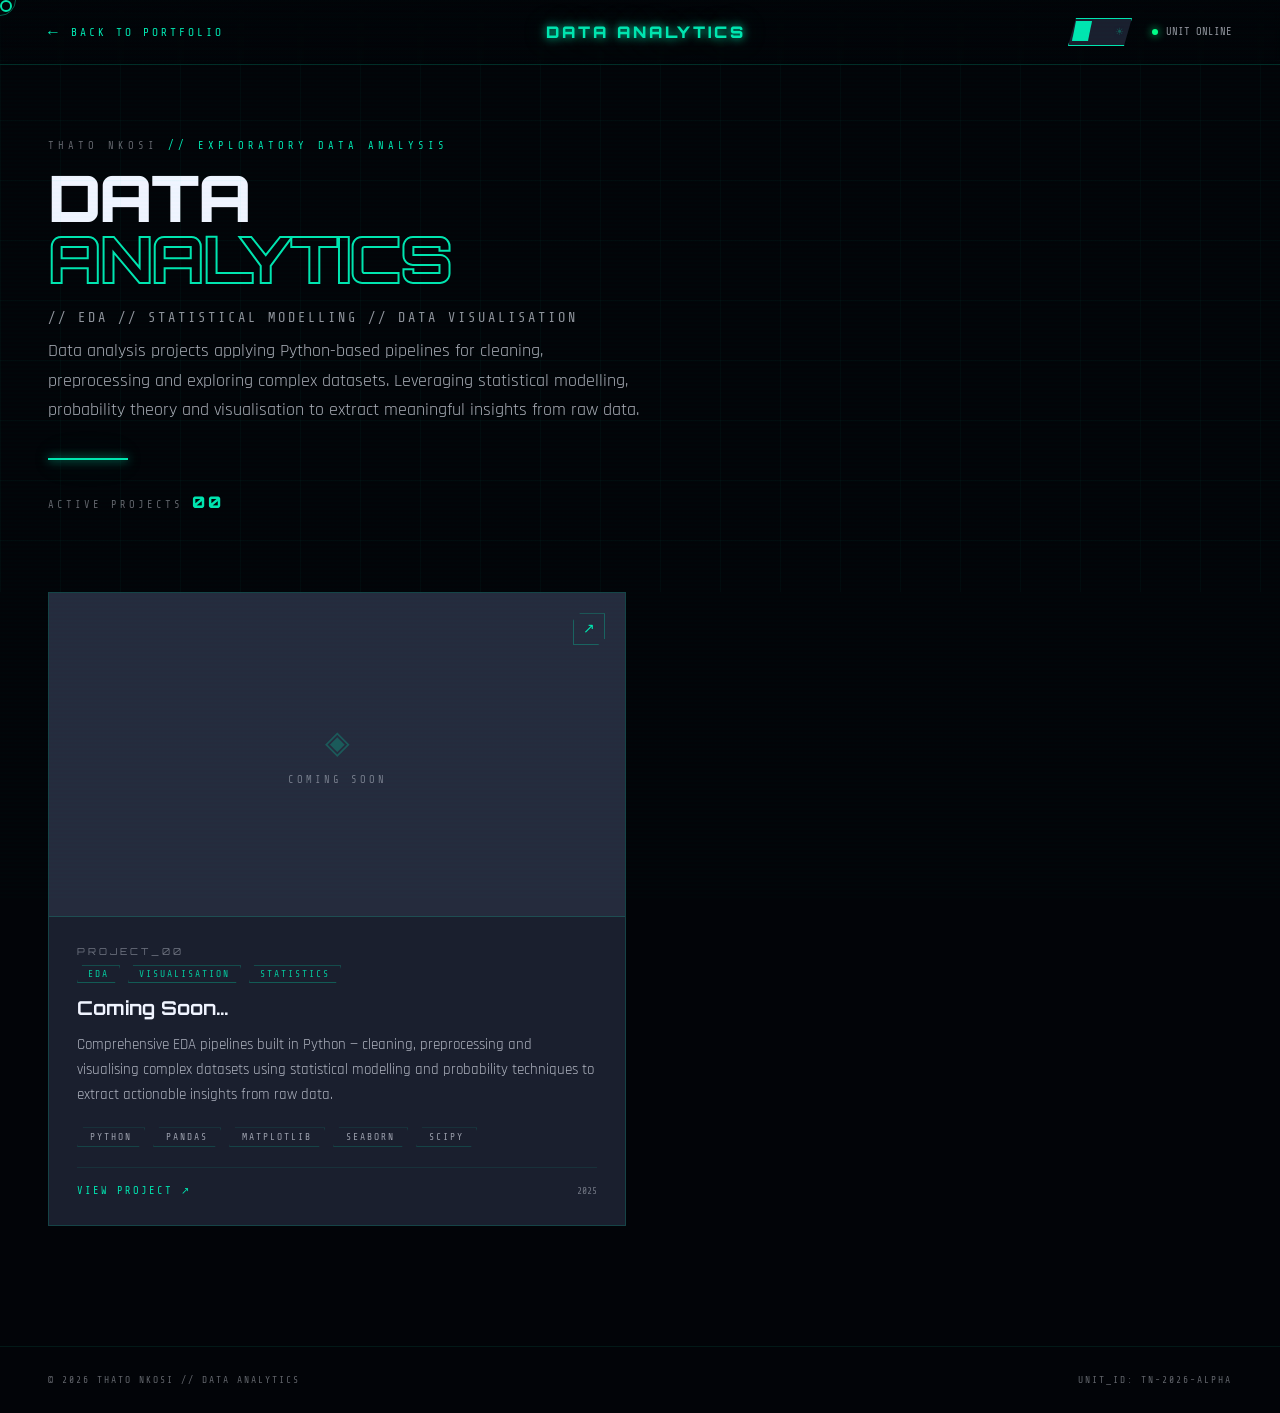
<file: projects/eda.html>
<!DOCTYPE html>
<html lang="en">
<head>
<meta charset="UTF-8">
<meta name="viewport" content="width=device-width, initial-scale=1.0">
<title>DATA ANALYTICS // THATO NKOSI</title>
<link href="https://fonts.googleapis.com/css2?family=Orbitron:wght@400;700;900&family=Share+Tech+Mono&family=Rajdhani:wght@300;400;600;700&display=swap" rel="stylesheet">
<link rel="stylesheet" href="../css/eda.css">

</head>
<body>
<div class="cursor" id="cursor"></div>
<div class="cursor-trail" id="cursor-trail"></div>
<nav>
  <a href="../index.html" class="nav-back">BACK TO PORTFOLIO</a>
  <div class="nav-logo">DATA ANALYTICS</div>
  <div class="nav-right">
    <label class="theme-toggle" title="Toggle theme">
      <input type="checkbox" id="theme-checkbox">
      <div class="toggle-track"><span class="toggle-icon-dark">◑</span><span class="toggle-icon-light">☀</span></div>
      <div class="toggle-thumb"></div>
    </label>
    <div class="nav-status"><div class="status-dot"></div>UNIT ONLINE</div>
  </div>
</nav>

<div class="page-hero">
  <div class="page-breadcrumb">THATO NKOSI <span>// EXPLORATORY DATA ANALYSIS</span></div>
  <h1 class="page-title">DATA<br><span class="outline">ANALYTICS</span></h1>
  <div class="page-subtitle">// EDA // STATISTICAL MODELLING // DATA VISUALISATION</div>
  <p class="page-desc">Data analysis projects applying Python-based pipelines for cleaning, preprocessing and exploring complex datasets. Leveraging statistical modelling, probability theory and visualisation to extract meaningful insights from raw data.</p>
  <div class="page-divider"></div>
  <div class="project-count">ACTIVE PROJECTS <span>00</span></div>
</div>

<div class="projects-section">
  <div class="projects-grid" id="projects-grid">

    <div class="proj-card reveal">
      <a href="#" class="card-corner">↗</a>
      <div class="upload-zone" id="zone-1">
        <div class="upload-placeholder">
          <div class="upload-icon">◈</div>
          <div class="upload-text">COMING SOON</div>
        </div>
      </div>
      <div class="card-body">
        <div class="card-num">PROJECT_00</div>
        <div class="card-tags">
          <span class="card-tag">EDA</span>
          <span class="card-tag">VISUALISATION</span>
          <span class="card-tag">STATISTICS</span>
        </div>
        <h3 class="card-title">Coming Soon...</h3>
        <p class="card-desc">Comprehensive EDA pipelines built in Python — cleaning, preprocessing and visualising complex datasets using statistical modelling and probability techniques to extract actionable insights from raw data.</p>
        <div class="card-tech">
          <span class="tech-pill">PYTHON</span>
          <span class="tech-pill">PANDAS</span>
          <span class="tech-pill">MATPLOTLIB</span>
          <span class="tech-pill">SEABORN</span>
          <span class="tech-pill">SCIPY</span>
        </div>
        <div class="card-footer">
          <a href="#" class="card-link">VIEW PROJECT ↗</a>
          <span class="card-date">2025</span>
        </div>
      </div>
    </div>

  </div>
</div>

<footer>
  <div class="footer-copy">© 2026 THATO NKOSI // DATA ANALYTICS</div>
  <div class="footer-copy">UNIT_ID: TN-2026-ALPHA</div>
</footer>

<script src="../js/eda.js"></script>
</body>
</html>
</file>
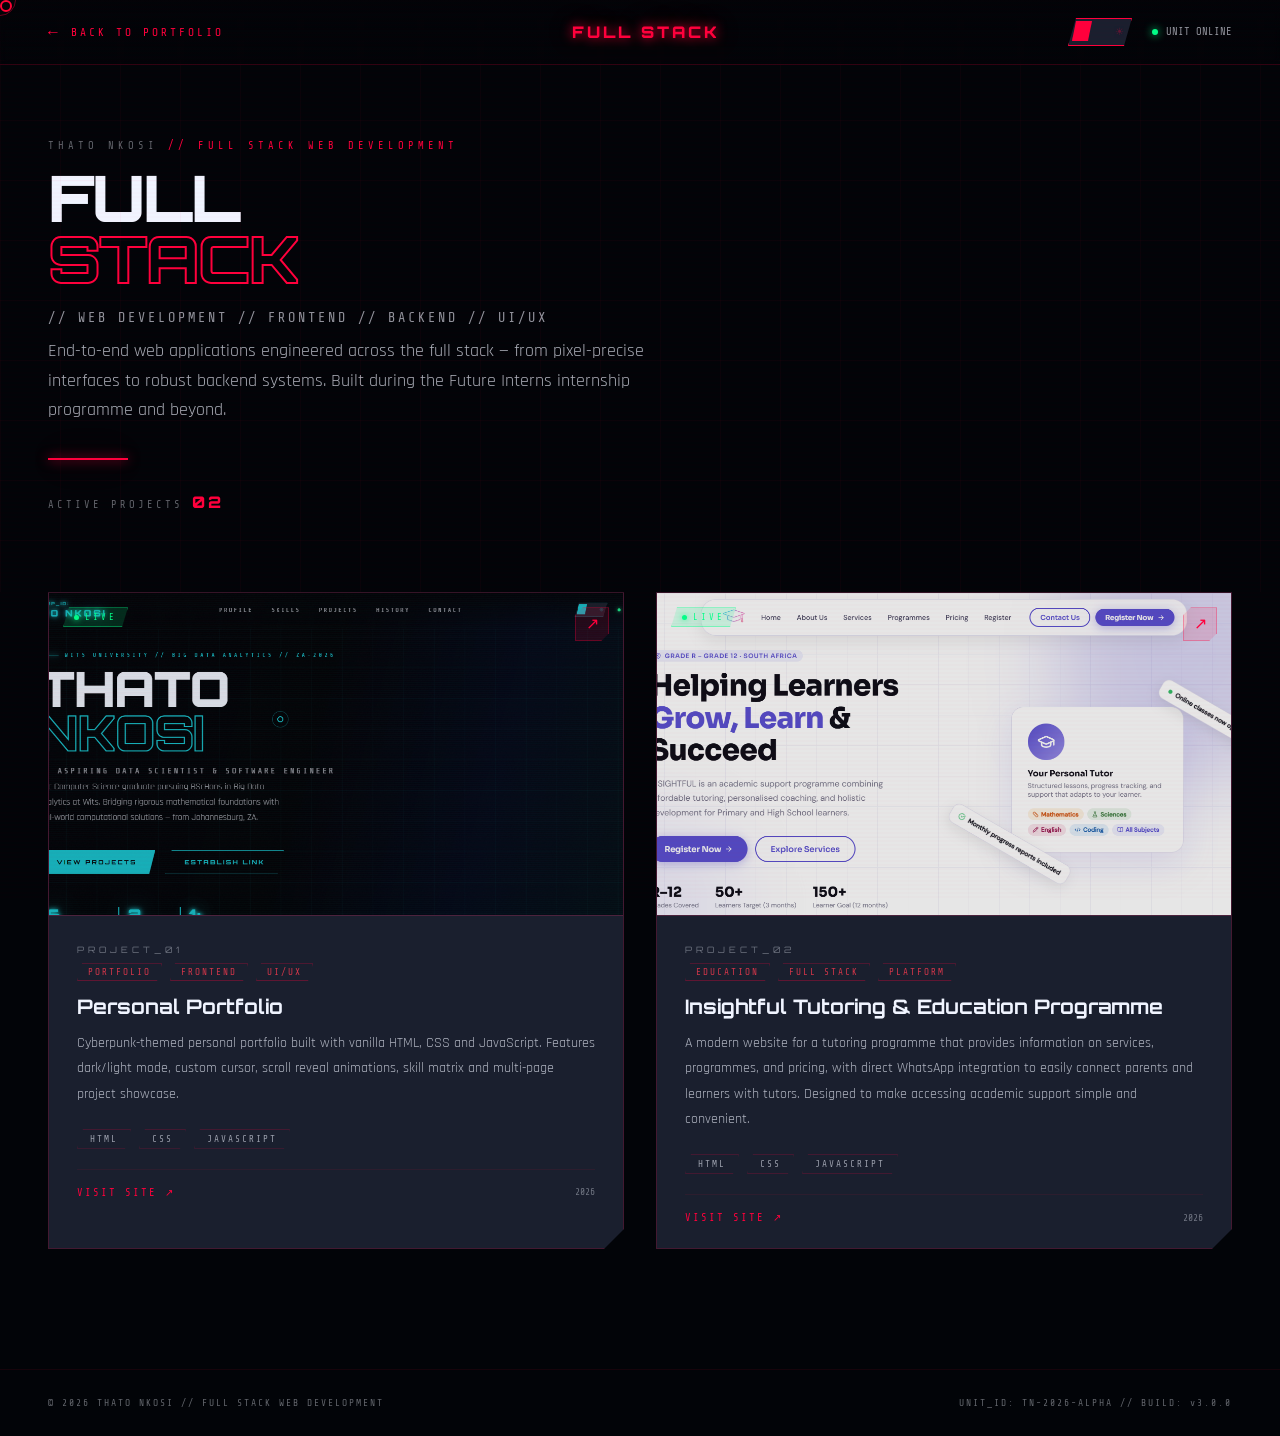
<file: projects/fullstack.html>
<!DOCTYPE html>
<html lang="en">
<head>
<meta charset="UTF-8">
<meta name="viewport" content="width=device-width, initial-scale=1.0">
<title>FULL STACK // THATO NKOSI</title>
<link href="https://fonts.googleapis.com/css2?family=Orbitron:wght@400;700;900&family=Share+Tech+Mono&family=Rajdhani:wght@300;400;600;700&display=swap" rel="stylesheet">
<link rel="stylesheet" href="../css/fullstack.css">

</head>
<body>

<div class="cursor" id="cursor"></div>
<div class="cursor-trail" id="cursor-trail"></div>

<nav>
  <a href="../index.html" class="nav-back">BACK TO PORTFOLIO</a>
  <div class="nav-logo">FULL STACK</div>
  <div class="nav-right">
    <label class="theme-toggle" title="Toggle theme">
      <input type="checkbox" id="theme-checkbox">
      <div class="toggle-track"><span class="toggle-icon-dark">◑</span><span class="toggle-icon-light">☀</span></div>
      <div class="toggle-thumb"></div>
    </label>
    <div class="nav-status"><div class="status-dot"></div>UNIT ONLINE</div>
  </div>
</nav>

<!-- HERO -->
<div class="page-hero">
  <div class="page-breadcrumb">THATO NKOSI <span>// FULL STACK WEB DEVELOPMENT</span></div>
  <h1 class="page-title">FULL<br><span class="outline">STACK</span></h1>
  <div class="page-subtitle">// WEB DEVELOPMENT // FRONTEND // BACKEND // UI/UX</div>
  <p class="page-desc">End-to-end web applications engineered across the full stack — from pixel-precise interfaces to robust backend systems. Built during the Future Interns internship programme and beyond.</p>
  <div class="page-divider"></div>
  <div class="project-count">ACTIVE PROJECTS <span>02</span></div>
</div>

<!-- PROJECTS -->
<div class="projects-section">
  <div class="projects-grid">

    <!-- ── PROJECT 01: PORTFOLIO ── -->
    <a class="proj-card reveal" href="https://thato-nkosi.web.app" target="_blank" rel="noopener">
      <div class="img-zone">
        <!-- Replace src with your landing page screenshot -->
        <img src="../images/portfolio.png" alt="Portfolio Website screenshot"
             onerror="this.style.display='none'; this.parentElement.querySelector('.img-placeholder').style.display='flex';">
        <div class="img-placeholder" style="display:none;">
          <div class="img-placeholder-icon">⬡</div>
          <div class="img-placeholder-text">ADD SCREENSHOT</div>
        </div>
        <div class="live-badge">LIVE</div>
        <div class="visit-arrow">↗</div>
      </div>
      <div class="card-body">
        <div class="card-num">PROJECT_01</div>
        <div class="card-tags">
          <span class="card-tag">PORTFOLIO</span>
          <span class="card-tag">FRONTEND</span>
          <span class="card-tag">UI/UX</span>
        </div>
        <h3 class="card-title">Personal Portfolio</h3>
        <p class="card-desc">Cyberpunk-themed personal portfolio built with vanilla HTML, CSS and JavaScript. Features dark/light mode, custom cursor, scroll reveal animations, skill matrix and multi-page project showcase.</p>
        <div class="card-tech">
          <span class="tech-pill">HTML</span>
          <span class="tech-pill">CSS</span>
          <span class="tech-pill">JAVASCRIPT</span>
        </div>
        <div class="card-footer">
          <span class="card-cta">VISIT SITE ↗</span>
          <span class="card-year">2026</span>
        </div>
      </div>
    </a>

    <!-- ── PROJECT 02: INSIGHTFUL TUTORING ── -->
    <a class="proj-card reveal" href="https://insightful-tutoring.web.app/" target="_blank" rel="noopener">
      <div class="img-zone">
        <!-- Replace src with your landing page screenshot -->
        <img src="../images/insightful.png" alt="Insightful Tutoring screenshot"
             onerror="this.style.display='none'; this.parentElement.querySelector('.img-placeholder').style.display='flex';">
        <div class="img-placeholder" style="display:none;">
          <div class="img-placeholder-icon">⬡</div>
          <div class="img-placeholder-text">ADD SCREENSHOT</div>
        </div>
        <div class="live-badge">LIVE</div>
        <div class="visit-arrow">↗</div>
      </div>
      <div class="card-body">
        <div class="card-num">PROJECT_02</div>
        <div class="card-tags">
          <span class="card-tag">EDUCATION</span>
          <span class="card-tag">FULL STACK</span>
          <span class="card-tag">PLATFORM</span>
        </div>
        <h3 class="card-title">Insightful Tutoring &amp; Education Programme</h3>
        <p class="card-desc">A modern website for a tutoring programme that provides information on services, programmes, and pricing, with direct WhatsApp integration to easily connect parents and learners with tutors. Designed to make accessing academic support simple and convenient.</p>
        <div class="card-tech">
          <span class="tech-pill">HTML</span>
          <span class="tech-pill">CSS</span>
          <span class="tech-pill">JAVASCRIPT</span>
        </div>
        <div class="card-footer">
          <span class="card-cta">VISIT SITE ↗</span>
          <span class="card-year">2026</span>
        </div>
      </div>
    </a>

  </div>
</div>

<footer>
  <div class="footer-copy">© 2026 THATO NKOSI // FULL STACK WEB DEVELOPMENT</div>
  <div class="footer-copy">UNIT_ID: TN-2026-ALPHA // BUILD: v3.0.0</div>
</footer>

<script src="../js/fullstack.js"></script>
</body>
</html>
</file>
<file: css/eda.css>
:root {
    --white:#f0f4ff; --dark:#060810; --darker:#020408; --gray:#1a1f2e; --gray2:#252b3d;
    --nav-bg:rgba(2,4,8,0.95); --text-muted:rgba(240,244,255,0.6);
    --text-faint:rgba(240,244,255,0.4); --text-body:rgba(240,244,255,0.7);
    --border-subtle:rgba(0,229,176,0.18); --border-faint:rgba(0,229,176,0.09);
    --accent:#00e5b0; --accent-glow:0 0 10px #00e5b0,0 0 30px #00e5b044;
  }
  html.light {
    --white:#0d1117; --dark:#e8edf5; --darker:#d0d8e8; --gray:#c4cedd; --gray2:#b8c4d6;
    --nav-bg:rgba(208,216,232,0.96); --text-muted:rgba(13,17,23,0.65);
    --text-faint:rgba(13,17,23,0.45); --text-body:rgba(13,17,23,0.75);
    --border-subtle:rgba(0,158,120,0.2); --border-faint:rgba(0,158,120,0.1);
    --accent:#009e78; --accent-glow:0 0 8px rgba(0,158,120,0.35);
  }
  html.light body{background:var(--darker);color:var(--white)}
  html.light nav{background:linear-gradient(180deg,var(--nav-bg) 0%,transparent 100%);border-bottom-color:var(--border-subtle)}
  html.light .proj-card{background:var(--gray)}
  html.light .upload-zone{background:var(--gray2)}
  html.light footer{background:var(--darker)}

  *,*::before,*::after{box-sizing:border-box;margin:0;padding:0}
  html{scroll-behavior:smooth}
  body{background:var(--darker);color:var(--white);font-family:'Rajdhani',sans-serif;overflow-x:hidden;cursor:none;transition:background 0.5s,color 0.5s}
  .cursor{width:12px;height:12px;border:2px solid var(--accent);border-radius:50%;position:fixed;top:0;left:0;pointer-events:none;z-index:9999;mix-blend-mode:difference}
  .cursor-trail{width:32px;height:32px;border:1px solid var(--accent);border-radius:50%;position:fixed;top:0;left:0;pointer-events:none;z-index:9998;opacity:0.4;transition:transform 0.25s ease}
  body::before{content:'';position:fixed;inset:0;background:repeating-linear-gradient(0deg,transparent,transparent 2px,rgba(0,229,176,0.01) 2px,rgba(0,229,176,0.01) 4px);pointer-events:none;z-index:9000}
  nav{position:fixed;top:0;left:0;right:0;z-index:800;display:flex;align-items:center;justify-content:space-between;padding:18px 48px;background:linear-gradient(180deg,var(--nav-bg) 0%,transparent 100%);border-bottom:1px solid var(--border-subtle);backdrop-filter:blur(4px);transition:background 0.5s}
  .nav-back{font-family:'Share Tech Mono',monospace;font-size:0.7rem;letter-spacing:3px;color:var(--accent);text-decoration:none;display:flex;align-items:center;gap:10px;transition:all 0.2s}
  .nav-back::before{content:'←';font-size:1rem}
  .nav-back:hover{color:var(--white);text-shadow:var(--accent-glow)}
  .nav-logo{font-family:'Orbitron',monospace;font-weight:900;font-size:1rem;color:var(--accent);letter-spacing:3px;text-shadow:var(--accent-glow)}
  .nav-right{display:flex;align-items:center;gap:20px}
  .nav-status{font-family:'Share Tech Mono',monospace;font-size:0.65rem;color:var(--text-muted);display:flex;align-items:center;gap:8px}
  .status-dot{width:6px;height:6px;border-radius:50%;background:#00ff88;box-shadow:0 0 8px #00ff88;animation:pulse-dot 2s infinite}
  @keyframes pulse-dot{0%,100%{opacity:1}50%{opacity:0.3}}
  .theme-toggle{position:relative;width:64px;height:28px;cursor:none;flex-shrink:0}
  .theme-toggle input{opacity:0;width:0;height:0;position:absolute}
  .toggle-track{position:absolute;inset:0;background:var(--gray);border:1px solid var(--accent);clip-path:polygon(8px 0%,100% 0%,calc(100% - 8px) 100%,0% 100%);display:flex;align-items:center;justify-content:space-between;padding:0 7px;font-size:0.6rem}
  .toggle-icon-dark{color:var(--accent);opacity:1;transition:opacity 0.3s}
  .toggle-icon-light{color:var(--accent);opacity:0.3;transition:opacity 0.3s}
  .toggle-thumb{position:absolute;top:3px;left:4px;width:20px;height:20px;background:var(--accent);clip-path:polygon(4px 0%,100% 0%,calc(100% - 4px) 100%,0% 100%);transition:transform 0.35s cubic-bezier(0.34,1.56,0.64,1);box-shadow:var(--accent-glow)}
  input:checked~.toggle-track .toggle-icon-dark{opacity:0.3}
  input:checked~.toggle-track .toggle-icon-light{opacity:1}
  input:checked~.toggle-thumb{transform:translateX(34px)}
  .page-hero{padding:140px 48px 80px;position:relative;overflow:hidden}
  .page-hero::before{content:'';position:absolute;inset:0;background-image:linear-gradient(rgba(0,229,176,0.03) 1px,transparent 1px),linear-gradient(90deg,rgba(0,229,176,0.03) 1px,transparent 1px);background-size:60px 60px;animation:grid-move 15s linear infinite}
  @keyframes grid-move{0%{background-position:0 0}100%{background-position:60px 60px}}
  .page-breadcrumb{font-family:'Share Tech Mono',monospace;font-size:0.65rem;letter-spacing:4px;color:var(--text-faint);margin-bottom:16px}
  .page-breadcrumb span{color:var(--accent)}
  .page-title{font-family:'Orbitron',monospace;font-size:clamp(2.5rem,5vw,4.5rem);font-weight:900;line-height:0.95;letter-spacing:-2px;margin-bottom:20px}
  .page-title .outline{color:transparent;-webkit-text-stroke:2px var(--accent)}
  .page-subtitle{font-family:'Share Tech Mono',monospace;font-size:0.85rem;letter-spacing:3px;color:var(--text-muted);margin-bottom:12px}
  .page-desc{font-size:1.1rem;color:var(--text-body);line-height:1.7;max-width:600px}
  .page-divider{width:80px;height:2px;background:var(--accent);box-shadow:var(--accent-glow);margin:32px 0}
  .project-count { font-family: 'Share Tech Mono', monospace; font-size: 0.65rem; letter-spacing: 3px; color: var(--text-faint); }
  .project-count span { color: var(--accent); font-size: 1rem; font-family: 'Orbitron', monospace; font-weight: 900; }
  .projects-section{padding:0 48px 120px}
  .projects-grid{display:grid;grid-template-columns:repeat(auto-fill,minmax(380px,1fr));gap:28px}
  .proj-card{background:var(--gray);border:1px solid var(--border-subtle);position:relative;overflow:hidden;transition:all 0.4s cubic-bezier(0.22,1,0.36,1);cursor:none}
  .proj-card:hover{border-color:var(--accent);box-shadow:var(--accent-glow);transform:translateY(-6px)}
  .proj-card::before{content:'';position:absolute;inset:0;background:linear-gradient(135deg,rgba(0,229,176,0.05) 0%,transparent 60%);opacity:0;transition:opacity 0.3s;z-index:1;pointer-events:none}
  .proj-card:hover::before{opacity:1}
  .upload-zone{width:100%;aspect-ratio:16/9;background:var(--gray2);border-bottom:1px solid var(--border-subtle);display:flex;flex-direction:column;align-items:center;justify-content:center;gap:12px;position:relative;overflow:hidden;cursor:none;transition:background 0.3s,border-color 0.3s}
  .upload-zone:hover{background:rgba(0,229,176,0.04);border-color:var(--accent)}
  .upload-zone img{width:100%;height:100%;object-fit:cover;display:block}
  .upload-placeholder{display:flex;flex-direction:column;align-items:center;gap:10px;z-index:2;pointer-events:none}
  .upload-icon{font-size:2rem;opacity:0.25;color:var(--accent)}
  .upload-text{font-family:'Share Tech Mono',monospace;font-size:0.65rem;letter-spacing:3px;color:var(--text-faint)}
  .upload-input{position:absolute;inset:0;opacity:0;cursor:pointer;z-index:3}
  .upload-hover-label{position:absolute;inset:0;display:flex;align-items:center;justify-content:center;background:rgba(0,229,176,0.1);opacity:0;transition:opacity 0.2s;z-index:4;font-family:'Share Tech Mono',monospace;font-size:0.65rem;letter-spacing:3px;color:var(--accent);pointer-events:none}
  .upload-zone:hover .upload-hover-label{opacity:1}
  .card-body{padding:28px;position:relative;z-index:2}
  .card-num{font-family:'Orbitron',monospace;font-size:0.6rem;color:var(--text-faint);letter-spacing:3px;margin-bottom:8px}
  .card-tags{display:flex;flex-wrap:wrap;gap:8px;margin-bottom:14px}
  .card-tag{font-family:'Share Tech Mono',monospace;font-size:0.6rem;letter-spacing:2px;padding:3px 10px;border:1px solid rgba(0,229,176,0.3);color:rgba(0,229,176,0.85);clip-path:polygon(5px 0%,100% 0%,calc(100% - 5px) 100%,0% 100%)}
  .card-title{font-family:'Orbitron',monospace;font-size:1.2rem;font-weight:700;line-height:1.2;margin-bottom:12px}
  .card-desc{font-size:0.92rem;color:var(--text-body);line-height:1.7;margin-bottom:20px}
  .card-tech{display:flex;flex-wrap:wrap;gap:8px;margin-bottom:20px}
  .tech-pill{font-family:'Share Tech Mono',monospace;font-size:0.6rem;letter-spacing:2px;padding:4px 12px;border:1px solid var(--border-subtle);color:var(--text-muted);clip-path:polygon(6px 0%,100% 0%,calc(100% - 6px) 100%,0% 100%)}
  .card-footer{display:flex;justify-content:space-between;align-items:center;padding-top:16px;border-top:1px solid var(--border-faint)}
  .card-link{font-family:'Share Tech Mono',monospace;font-size:0.65rem;letter-spacing:2px;color:var(--accent);text-decoration:none;transition:all 0.2s}
  .card-link:hover{text-shadow:var(--accent-glow)}
  .card-date{font-family:'Share Tech Mono',monospace;font-size:0.6rem;color:var(--text-faint)}
  .card-corner{position:absolute;top:20px;right:20px;width:32px;height:32px;border:1px solid rgba(0,229,176,0.3);display:flex;align-items:center;justify-content:center;color:var(--accent);text-decoration:none;font-size:0.9rem;clip-path:polygon(7px 0%,100% 0%,100% calc(100% - 7px),calc(100% - 7px) 100%,0% 100%,0% 7px);transition:all 0.2s;z-index:5}
  .card-corner:hover{background:var(--accent);color:var(--darker);box-shadow:var(--accent-glow)}
  .reveal{opacity:0;transform:translateY(24px);transition:opacity 0.7s cubic-bezier(0.22,1,0.36,1),transform 0.7s cubic-bezier(0.22,1,0.36,1)}
  .reveal.visible{opacity:1;transform:translateY(0)}
  footer{background:var(--darker);border-top:1px solid var(--border-faint);padding:28px 48px;display:flex;justify-content:space-between;align-items:center;transition:background 0.5s}
  .footer-copy{font-family:'Share Tech Mono',monospace;font-size:0.6rem;letter-spacing:2px;color:var(--text-faint)}
  ::-webkit-scrollbar{width:4px}::-webkit-scrollbar-track{background:var(--darker)}::-webkit-scrollbar-thumb{background:var(--accent);box-shadow:var(--accent-glow)}
  @media(max-width:768px){nav{padding:16px 20px}.page-hero{padding:120px 20px 60px}.projects-section{padding:0 20px 80px}.projects-grid{grid-template-columns:1fr}footer{padding:20px;flex-direction:column;gap:10px}}
</file>
<file: css/fullstack.css>
:root {
    --white: #f0f4ff; --dark: #060810; --darker: #020408;
    --gray: #1a1f2e; --gray2: #252b3d; --nav-bg: rgba(2,4,8,0.95);
    --text-muted: rgba(240,244,255,0.6); --text-faint: rgba(240,244,255,0.4);
    --text-body: rgba(240,244,255,0.7); --border-subtle: rgba(255,0,60,0.18);
    --border-faint: rgba(255,0,60,0.08);
    --accent: #ff003c; --accent-glow: 0 0 12px #ff003c, 0 0 36px #ff003c44;
  }
  html.light {
    --white: #0d1117; --dark: #e8edf5; --darker: #d0d8e8;
    --gray: #c4cedd; --gray2: #b8c4d6; --nav-bg: rgba(208,216,232,0.96);
    --text-muted: rgba(13,17,23,0.65); --text-faint: rgba(13,17,23,0.45);
    --text-body: rgba(13,17,23,0.75); --border-subtle: rgba(180,0,40,0.2);
    --border-faint: rgba(180,0,40,0.1);
    --accent: #cc0030; --accent-glow: 0 0 8px rgba(204,0,48,0.35);
  }
  html.light body { background: var(--darker); color: var(--white); }
  html.light nav { background: linear-gradient(180deg,var(--nav-bg) 0%,transparent 100%); border-bottom-color: var(--border-subtle); }
  html.light .proj-card { background: var(--gray); }
  html.light .img-zone { background: var(--gray2); }
  html.light footer { background: var(--darker); }

  *, *::before, *::after { box-sizing: border-box; margin: 0; padding: 0; }
  html { scroll-behavior: smooth; }
  body { background: var(--darker); color: var(--white); font-family: 'Rajdhani', sans-serif; overflow-x: hidden; cursor: none; transition: background 0.5s, color 0.5s; }

  .cursor { width: 12px; height: 12px; border: 2px solid var(--accent); border-radius: 50%; position: fixed; top: 0; left: 0; pointer-events: none; z-index: 9999; mix-blend-mode: difference; }
  .cursor-trail { width: 32px; height: 32px; border: 1px solid var(--accent); border-radius: 50%; position: fixed; top: 0; left: 0; pointer-events: none; z-index: 9998; opacity: 0.4; transition: transform 0.25s ease; }

  body::before { content: ''; position: fixed; inset: 0; background: repeating-linear-gradient(0deg, transparent, transparent 2px, rgba(255,0,60,0.012) 2px, rgba(255,0,60,0.012) 4px); pointer-events: none; z-index: 9000; }

  /* ── NAV ── */
  nav { position: fixed; top: 0; left: 0; right: 0; z-index: 800; display: flex; align-items: center; justify-content: space-between; padding: 18px 48px; background: linear-gradient(180deg, var(--nav-bg) 0%, transparent 100%); border-bottom: 1px solid var(--border-subtle); backdrop-filter: blur(4px); transition: background 0.5s; }
  .nav-back { font-family: 'Share Tech Mono', monospace; font-size: 0.7rem; letter-spacing: 3px; color: var(--accent); text-decoration: none; display: flex; align-items: center; gap: 10px; transition: all 0.2s; }
  .nav-back::before { content: '←'; font-size: 1rem; }
  .nav-back:hover { color: var(--white); text-shadow: var(--accent-glow); }
  .nav-logo { font-family: 'Orbitron', monospace; font-weight: 900; font-size: 1rem; color: var(--accent); letter-spacing: 3px; text-shadow: var(--accent-glow); }
  .nav-right { display: flex; align-items: center; gap: 20px; }
  .nav-status { font-family: 'Share Tech Mono', monospace; font-size: 0.65rem; color: var(--text-muted); display: flex; align-items: center; gap: 8px; }
  .status-dot { width: 6px; height: 6px; border-radius: 50%; background: #00ff88; box-shadow: 0 0 8px #00ff88; animation: pulse-dot 2s infinite; }
  @keyframes pulse-dot { 0%,100%{opacity:1} 50%{opacity:0.3} }
  .theme-toggle { position: relative; width: 64px; height: 28px; cursor: none; flex-shrink: 0; }
  .theme-toggle input { opacity: 0; width: 0; height: 0; position: absolute; }
  .toggle-track { position: absolute; inset: 0; background: var(--gray); border: 1px solid var(--accent); clip-path: polygon(8px 0%,100% 0%,calc(100% - 8px) 100%,0% 100%); display: flex; align-items: center; justify-content: space-between; padding: 0 7px; font-size: 0.6rem; }
  .toggle-icon-dark { color: var(--accent); opacity: 1; transition: opacity 0.3s; }
  .toggle-icon-light { color: var(--accent); opacity: 0.3; transition: opacity 0.3s; }
  .toggle-thumb { position: absolute; top: 3px; left: 4px; width: 20px; height: 20px; background: var(--accent); clip-path: polygon(4px 0%,100% 0%,calc(100% - 4px) 100%,0% 100%); transition: transform 0.35s cubic-bezier(0.34,1.56,0.64,1); box-shadow: var(--accent-glow); }
  input:checked ~ .toggle-track .toggle-icon-dark { opacity: 0.3; }
  input:checked ~ .toggle-track .toggle-icon-light { opacity: 1; }
  input:checked ~ .toggle-thumb { transform: translateX(34px); }

  /* ── HERO ── */
  .page-hero { padding: 140px 48px 80px; position: relative; overflow: hidden; }
  .page-hero::before { content: ''; position: absolute; inset: 0; background-image: linear-gradient(rgba(255,0,60,0.03) 1px, transparent 1px), linear-gradient(90deg, rgba(255,0,60,0.03) 1px, transparent 1px); background-size: 60px 60px; animation: grid-move 15s linear infinite; }
  @keyframes grid-move { 0%{background-position:0 0} 100%{background-position:60px 60px} }
  .page-breadcrumb { font-family: 'Share Tech Mono', monospace; font-size: 0.65rem; letter-spacing: 4px; color: var(--text-faint); margin-bottom: 16px; }
  .page-breadcrumb span { color: var(--accent); }
  .page-title { font-family: 'Orbitron', monospace; font-size: clamp(2.5rem,5vw,4.5rem); font-weight: 900; line-height: 0.95; letter-spacing: -2px; margin-bottom: 20px; }
  .page-title .outline { color: transparent; -webkit-text-stroke: 2px var(--accent); }
  .page-subtitle { font-family: 'Share Tech Mono', monospace; font-size: 0.85rem; letter-spacing: 3px; color: var(--text-muted); margin-bottom: 12px; }
  .page-desc { font-size: 1.1rem; color: var(--text-body); line-height: 1.7; max-width: 600px; }
  .page-divider { width: 80px; height: 2px; background: var(--accent); box-shadow: var(--accent-glow); margin: 32px 0; }
  .project-count { font-family: 'Share Tech Mono', monospace; font-size: 0.65rem; letter-spacing: 3px; color: var(--text-faint); }
  .project-count span { color: var(--accent); font-size: 1rem; font-family: 'Orbitron', monospace; font-weight: 900; }

  /* ── PROJECTS GRID ── */
  .projects-section { padding: 0 48px 120px; }
  .projects-grid { display: grid; grid-template-columns: repeat(auto-fill, minmax(420px, 1fr)); gap: 32px; }

  /* ── PROJECT CARD ── */
  .proj-card {
    background: var(--gray); border: 1px solid var(--border-subtle);
    position: relative; overflow: hidden; display: block; text-decoration: none; color: inherit;
    transition: all 0.4s cubic-bezier(0.22,1,0.36,1); cursor: none;
    clip-path: polygon(0 0, 100% 0, 100% calc(100% - 20px), calc(100% - 20px) 100%, 0 100%);
  }
  .proj-card:hover { border-color: var(--accent); box-shadow: var(--accent-glow); transform: translateY(-8px); }
  .proj-card::after { content: ''; position: absolute; inset: 0; background: linear-gradient(135deg, rgba(255,0,60,0.06) 0%, transparent 55%); opacity: 0; transition: opacity 0.3s; pointer-events: none; }
  .proj-card:hover::after { opacity: 1; }

  /* scan line over image on hover */
  .proj-card:hover .img-zone::before { opacity: 1; }

  /* ── IMAGE ZONE ── */
  .img-zone {
    width: 100%; aspect-ratio: 16/9; background: var(--gray2);
    border-bottom: 1px solid var(--border-subtle);
    position: relative; overflow: hidden;
  }
  .img-zone::before {
    content: ''; position: absolute; inset: 0; z-index: 2;
    background: repeating-linear-gradient(0deg, transparent, transparent 3px, rgba(255,0,60,0.06) 3px, rgba(255,0,60,0.06) 4px);
    opacity: 0; transition: opacity 0.4s;
  }
  .img-zone img {
    width: 100%; height: 100%; object-fit: cover; display: block;
    transition: transform 0.6s cubic-bezier(0.22,1,0.36,1), filter 0.4s;
    filter: saturate(0.85) brightness(0.9);
  }
  .proj-card:hover .img-zone img { transform: scale(1.04); filter: saturate(1) brightness(1); }

  /* placeholder when no image yet */
  .img-placeholder {
    position: absolute; inset: 0; display: flex; flex-direction: column;
    align-items: center; justify-content: center; gap: 12px;
  }
  .img-placeholder-icon { font-size: 2.5rem; opacity: 0.15; color: var(--accent); }
  .img-placeholder-text { font-family: 'Share Tech Mono', monospace; font-size: 0.6rem; letter-spacing: 3px; color: var(--text-faint); }

  /* live badge */
  .live-badge {
    position: absolute; top: 14px; left: 14px; z-index: 3;
    font-family: 'Share Tech Mono', monospace; font-size: 0.55rem; letter-spacing: 3px;
    padding: 4px 10px; background: rgba(0,255,136,0.15); border: 1px solid rgba(0,255,136,0.4);
    color: #00ff88; display: flex; align-items: center; gap: 6px;
    clip-path: polygon(6px 0%,100% 0%,calc(100% - 6px) 100%,0% 100%);
  }
  .live-badge::before { content: ''; width: 5px; height: 5px; border-radius: 50%; background: #00ff88; box-shadow: 0 0 6px #00ff88; animation: pulse-dot 1.5s infinite; }

  /* visit arrow */
  .visit-arrow {
    position: absolute; top: 14px; right: 14px; z-index: 3;
    width: 34px; height: 34px; background: rgba(255,0,60,0.12); border: 1px solid rgba(255,0,60,0.3);
    display: flex; align-items: center; justify-content: center;
    font-size: 1rem; color: var(--accent);
    clip-path: polygon(8px 0%,100% 0%,100% calc(100% - 8px),calc(100% - 8px) 100%,0% 100%,0% 8px);
    transition: all 0.2s;
  }
  .proj-card:hover .visit-arrow { background: var(--accent); color: var(--darker); box-shadow: var(--accent-glow); }

  /* ── CARD BODY ── */
  .card-body { padding: 28px 28px 24px; position: relative; z-index: 1; }
  .card-num { font-family: 'Orbitron', monospace; font-size: 0.55rem; color: var(--text-faint); letter-spacing: 4px; margin-bottom: 8px; }
  .card-tags { display: flex; flex-wrap: wrap; gap: 8px; margin-bottom: 14px; }
  .card-tag { font-family: 'Share Tech Mono', monospace; font-size: 0.58rem; letter-spacing: 2px; padding: 3px 10px; border: 1px solid rgba(255,0,60,0.3); color: rgba(255,60,80,0.8); clip-path: polygon(5px 0%,100% 0%,calc(100% - 5px) 100%,0% 100%); }
  .card-title { font-family: 'Orbitron', monospace; font-size: 1.25rem; font-weight: 700; line-height: 1.2; margin-bottom: 12px; transition: color 0.2s; }
  .proj-card:hover .card-title { color: var(--accent); }
  .card-desc { font-size: 0.9rem; color: var(--text-body); line-height: 1.75; margin-bottom: 22px; }
  .card-tech { display: flex; flex-wrap: wrap; gap: 8px; margin-bottom: 20px; }
  .tech-pill { font-family: 'Share Tech Mono', monospace; font-size: 0.58rem; letter-spacing: 2px; padding: 4px 12px; border: 1px solid var(--border-subtle); color: var(--text-muted); clip-path: polygon(6px 0%,100% 0%,calc(100% - 6px) 100%,0% 100%); }
  .card-footer { display: flex; justify-content: space-between; align-items: center; padding-top: 16px; border-top: 1px solid var(--border-faint); }
  .card-cta { font-family: 'Share Tech Mono', monospace; font-size: 0.65rem; letter-spacing: 2px; color: var(--accent); transition: text-shadow 0.2s; }
  .proj-card:hover .card-cta { text-shadow: var(--accent-glow); }
  .card-year { font-family: 'Share Tech Mono', monospace; font-size: 0.6rem; color: var(--text-faint); }

  /* ── REVEAL ── */
  .reveal { opacity: 0; transform: translateY(28px); transition: opacity 0.8s cubic-bezier(0.22,1,0.36,1), transform 0.8s cubic-bezier(0.22,1,0.36,1); }
  .reveal.visible { opacity: 1; transform: translateY(0); }
  .reveal:nth-child(2) { transition-delay: 0.1s; }
  .reveal:nth-child(3) { transition-delay: 0.2s; }

  /* ── FOOTER ── */
  footer { background: var(--darker); border-top: 1px solid var(--border-faint); padding: 28px 48px; display: flex; justify-content: space-between; align-items: center; transition: background 0.5s; }
  .footer-copy { font-family: 'Share Tech Mono', monospace; font-size: 0.6rem; letter-spacing: 2px; color: var(--text-faint); }

  ::-webkit-scrollbar { width: 4px; }
  ::-webkit-scrollbar-track { background: var(--darker); }
  ::-webkit-scrollbar-thumb { background: var(--accent); box-shadow: var(--accent-glow); }

  @media (max-width: 768px) {
    nav { padding: 16px 20px; }
    .page-hero { padding: 120px 20px 60px; }
    .projects-section { padding: 0 20px 80px; }
    .projects-grid { grid-template-columns: 1fr; }
    footer { padding: 20px; flex-direction: column; gap: 10px; text-align: center; }
  }
</file>
